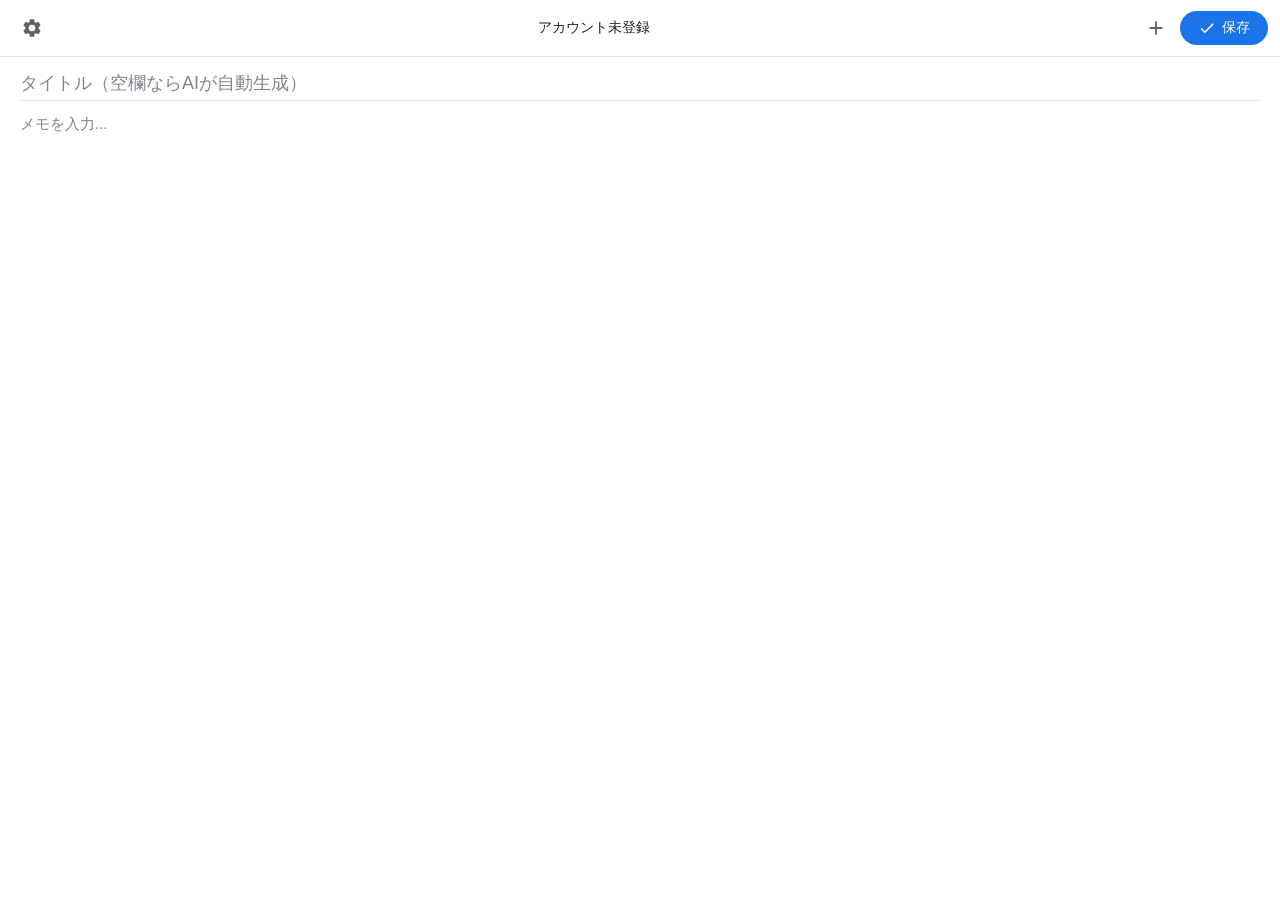
<file: index.html>
<!DOCTYPE html>
<html lang="ja">
<head>
  <meta charset="UTF-8">
  <meta name="viewport" content="width=device-width, initial-scale=1.0, maximum-scale=1.0, user-scalable=no, viewport-fit=cover">
  <meta name="theme-color" content="#1a73e8" media="(prefers-color-scheme: light)">
  <meta name="theme-color" content="#202124" media="(prefers-color-scheme: dark)">
  <meta name="apple-mobile-web-app-capable" content="yes">
  <meta name="apple-mobile-web-app-status-bar-style" content="black-translucent">
  <title>QuickMemo</title>
  <link rel="manifest" href="manifest.json">
  <link rel="apple-touch-icon" href="icons/icon-192.png">
  <link rel="stylesheet" href="style.css">
</head>
<body>
  <div id="app">
    <!-- ヘッダー -->
    <header id="header">
      <button id="settingsBtn" class="icon-btn" aria-label="設定">
        <svg viewBox="0 0 24 24" width="22" height="22"><path fill="currentColor" d="M19.14 12.94c.04-.3.06-.61.06-.94 0-.32-.02-.64-.07-.94l2.03-1.58a.49.49 0 00.12-.61l-1.92-3.32a.488.488 0 00-.59-.22l-2.39.96c-.5-.38-1.03-.7-1.62-.94l-.36-2.54a.484.484 0 00-.48-.41h-3.84c-.24 0-.43.17-.47.41l-.36 2.54c-.59.24-1.13.57-1.62.94l-2.39-.96c-.22-.08-.47 0-.59.22L2.74 8.87c-.12.21-.08.47.12.61l2.03 1.58c-.05.3-.09.63-.09.94s.02.64.07.94l-2.03 1.58a.49.49 0 00-.12.61l1.92 3.32c.12.22.37.29.59.22l2.39-.96c.5.38 1.03.7 1.62.94l.36 2.54c.05.24.24.41.48.41h3.84c.24 0 .44-.17.47-.41l.36-2.54c.59-.24 1.13-.56 1.62-.94l2.39.96c.22.08.47 0 .59-.22l1.92-3.32c.12-.22.07-.47-.12-.61l-2.01-1.58zM12 15.6A3.6 3.6 0 1115.6 12 3.611 3.611 0 0112 15.6z"/></svg>
      </button>
      <button id="accountBtn" class="header-account">
        <span id="accountName">アカウント未登録</span>
      </button>
      <div class="header-actions">
        <button id="attachBtn" class="icon-btn" aria-label="添付">
          <svg viewBox="0 0 24 24" width="22" height="22"><path fill="currentColor" d="M19 13h-6v6h-2v-6H5v-2h6V5h2v6h6v2z"/></svg>
        </button>
        <button id="saveBtn" class="save-btn">
          <svg viewBox="0 0 24 24" width="18" height="18"><path fill="currentColor" d="M9 16.17L4.83 12l-1.42 1.41L9 19 21 7l-1.41-1.41z"/></svg>
          <span>保存</span>
        </button>
      </div>
    </header>

    <!-- オフラインバー -->
    <div id="offlineBar" class="offline-bar hidden">
      <span id="offlineText">オフライン</span>
    </div>

    <!-- 下書き復元通知 -->
    <div id="draftNotice" class="notice hidden">
      <span>下書きを復元しました</span>
      <button id="dismissDraft" class="notice-close">&times;</button>
    </div>

    <!-- エディタ -->
    <main id="editor">
      <input type="text" id="titleInput" class="title-input" placeholder="タイトル（空欄ならAIが自動生成）" autocomplete="off">
      <div class="title-divider"></div>
      <textarea id="memoInput" class="memo-input" placeholder="メモを入力..." autofocus></textarea>
      <div id="attachmentPreview" class="attachment-preview hidden"></div>
    </main>

    <!-- ドロップオーバーレイ -->
    <div id="dropOverlay" class="drop-overlay hidden">
      <svg viewBox="0 0 24 24" width="48" height="48"><path fill="currentColor" d="M19.35 10.04C18.67 6.59 15.64 4 12 4 9.11 4 6.6 5.64 5.35 8.04 2.34 8.36 0 10.91 0 14c0 3.31 2.69 6 6 6h13c2.76 0 5-2.24 5-5 0-2.64-2.05-4.78-4.65-4.96zM14 13v4h-4v-4H7l5-5 5 5h-3z"/></svg>
      <span>ここにファイルをドロップ</span>
    </div>

    <!-- アカウントメニュー -->
    <div id="accountMenu" class="menu-overlay hidden">
      <div class="menu-panel">
        <div class="menu-header">
          <h2>アカウント</h2>
          <button id="closeAccountMenu" class="icon-btn">&times;</button>
        </div>
        <div id="accountList" class="account-list"></div>
        <button id="addAccountBtn" class="menu-item">
          <svg viewBox="0 0 24 24" width="20" height="20"><path fill="currentColor" d="M15 12c2.21 0 4-1.79 4-4s-1.79-4-4-4-4 1.79-4 4 1.79 4 4 4zm-9-2V7H4v3H1v2h3v3h2v-3h3v-2H6zm9 4c-2.67 0-8 1.34-8 4v2h16v-2c0-2.66-5.33-4-8-4z"/></svg>
          <span>Googleアカウントを追加</span>
        </button>
      </div>
    </div>

    <!-- 保存ダイアログ -->
    <div id="saveDialog" class="modal hidden">
      <div class="modal-content">
        <div class="modal-header">
          <h2>保存先</h2>
          <button id="closeSaveDialog" class="icon-btn">&times;</button>
        </div>

        <div class="modal-body">
          <!-- ファイル形式 -->
          <section class="section">
            <h3>ファイル形式</h3>
            <div class="format-options">
              <label class="radio-card">
                <input type="radio" name="fileFormat" value="application/vnd.google-apps.document" checked>
                <div class="radio-card-body">
                  <svg viewBox="0 0 24 24" width="20" height="20"><path fill="currentColor" d="M14 2H6c-1.1 0-2 .9-2 2v16c0 1.1.9 2 2 2h12c1.1 0 2-.9 2-2V8l-6-6zm2 16H8v-2h8v2zm0-4H8v-2h8v2zm-3-5V3.5L18.5 9H13z"/></svg>
                  <span>Googleドキュメント</span>
                </div>
              </label>
              <label class="radio-card">
                <input type="radio" name="fileFormat" value="text/plain">
                <div class="radio-card-body">
                  <svg viewBox="0 0 24 24" width="20" height="20"><path fill="currentColor" d="M14 2H6c-1.1 0-2 .9-2 2v16c0 1.1.9 2 2 2h12c1.1 0 2-.9 2-2V8l-6-6zM6 20V4h7v5h5v11H6z"/></svg>
                  <span>テキストファイル (.txt)</span>
                </div>
              </label>
            </div>
          </section>

          <!-- 保存先フォルダ -->
          <section class="section">
            <h3>保存先フォルダ</h3>
            <div class="folder-tabs">
              <button class="tab active" data-tab="default">デフォルト</button>
              <button class="tab" data-tab="favorites">お気に入り</button>
              <button class="tab" data-tab="browse">選択</button>
            </div>

            <div id="tabDefault" class="tab-panel active">
              <div id="defaultFolderInfo" class="empty-state">
                <span id="defaultFolderName">未設定</span>
              </div>
            </div>

            <div id="tabFavorites" class="tab-panel">
              <div id="favoritesList" class="folder-list"></div>
            </div>

            <div id="tabBrowse" class="tab-panel">
              <button id="newFolderBtn" class="new-folder-btn">
                <svg viewBox="0 0 24 24" width="18" height="18"><path fill="currentColor" d="M20 6h-8l-2-2H4c-1.11 0-1.99.89-1.99 2L2 18c0 1.11.89 2 2 2h16c1.11 0 2-.89 2-2V8c0-1.11-.89-2-2-2zm-1 8h-3v3h-2v-3h-3v-2h3V9h2v3h3v2z"/></svg>
                <span>新しいフォルダを作成</span>
              </button>
              <div id="newFolderInput" class="new-folder-row hidden">
                <input type="text" id="newFolderName" placeholder="フォルダ名">
                <button id="newFolderConfirm" class="btn-accent-sm">作成</button>
                <button id="newFolderCancel" class="btn-ghost-sm">&times;</button>
              </div>
              <div id="folderTree" class="folder-tree">
                <div class="loading">読み込み中...</div>
              </div>
            </div>

            <div id="selectedFolder" class="selected-folder hidden">
              <svg viewBox="0 0 24 24" width="18" height="18"><path fill="currentColor" d="M9 16.17L4.83 12l-1.42 1.41L9 19 21 7l-1.41-1.41z"/></svg>
              <span id="selectedFolderName"></span>
              <button id="addToFavBtn" class="icon-btn-sm" title="お気に入りに追加">
                <svg viewBox="0 0 24 24" width="16" height="16"><path fill="currentColor" d="M12 17.27L18.18 21l-1.64-7.03L22 9.24l-7.19-.61L12 2 9.19 8.63 2 9.24l5.46 4.73L5.82 21z"/></svg>
              </button>
            </div>
          </section>

          <!-- アーカイブ -->
          <section class="section">
            <h3>アーカイブに保存</h3>
            <div class="archive-chips">
              <button class="chip" data-expiry="86400000">1日</button>
              <button class="chip" data-expiry="259200000">3日</button>
              <button class="chip" data-expiry="604800000">1週間</button>
              <button class="chip" data-expiry="2592000000">1ヶ月</button>
              <button class="chip" data-expiry="custom">期間指定</button>
              <button class="chip" data-expiry="0">期限なし</button>
            </div>
            <div id="customDaysRow" class="custom-days hidden">
              <input type="number" id="customDays" min="1" max="365" placeholder="日数">
              <span>日</span>
            </div>
          </section>

          <!-- タイトル生成中 -->
          <div id="titleGenerating" class="generating hidden">
            <div class="spinner"></div>
            <span>タイトル生成中...</span>
          </div>
        </div>

        <div class="modal-footer">
          <button id="cancelSave" class="btn-ghost">キャンセル</button>
          <button id="confirmSave" class="btn-accent">保存</button>
        </div>
      </div>
    </div>

    <!-- 設定パネル -->
    <div id="settingsPanel" class="menu-overlay hidden">
      <div class="menu-panel settings-panel">
        <div class="menu-header">
          <h2>設定</h2>
          <button id="closeSettings" class="icon-btn">&times;</button>
        </div>
        <div class="settings-body">
          <div class="setting-item">
            <label>言語</label>
            <select id="settingLang">
              <option value="ja">日本語</option>
              <option value="en">English</option>
            </select>
          </div>
          <div class="setting-item">
            <label>Gemini APIキー</label>
            <div class="input-row">
              <input type="password" id="settingGeminiKey" placeholder="APIキーを入力">
              <button id="toggleKeyVisibility" class="btn-ghost-sm">表示</button>
            </div>
          </div>
          <div class="setting-item">
            <label>メモサブフォルダ名</label>
            <input type="text" id="settingMemoFolder" placeholder="メモ">
          </div>
          <div class="setting-item">
            <label>アーカイブフォルダ名</label>
            <input type="text" id="settingArchiveFolder" placeholder="QuickMemo アーカイブ">
          </div>
          <button id="saveSettings" class="btn-accent full-width">保存</button>
          <div id="settingsSaved" class="save-confirm hidden">保存しました</div>
        </div>
      </div>
    </div>

    <!-- トースト -->
    <div id="toast" class="toast hidden">
      <svg viewBox="0 0 24 24" width="18" height="18"><path fill="currentColor" d="M9 16.17L4.83 12l-1.42 1.41L9 19 21 7l-1.41-1.41z"/></svg>
      <span id="toastText">保存しました</span>
    </div>

    <!-- 隠しファイル入力 -->
    <input type="file" id="fileInput" multiple hidden>
  </div>

  <script src="https://accounts.google.com/gsi/client" async defer></script>
  <script type="module" src="app.js"></script>
  <script>
    if ('serviceWorker' in navigator) {
      navigator.serviceWorker.register('./sw.js');
    }
  </script>
</body>
</html>
</file>
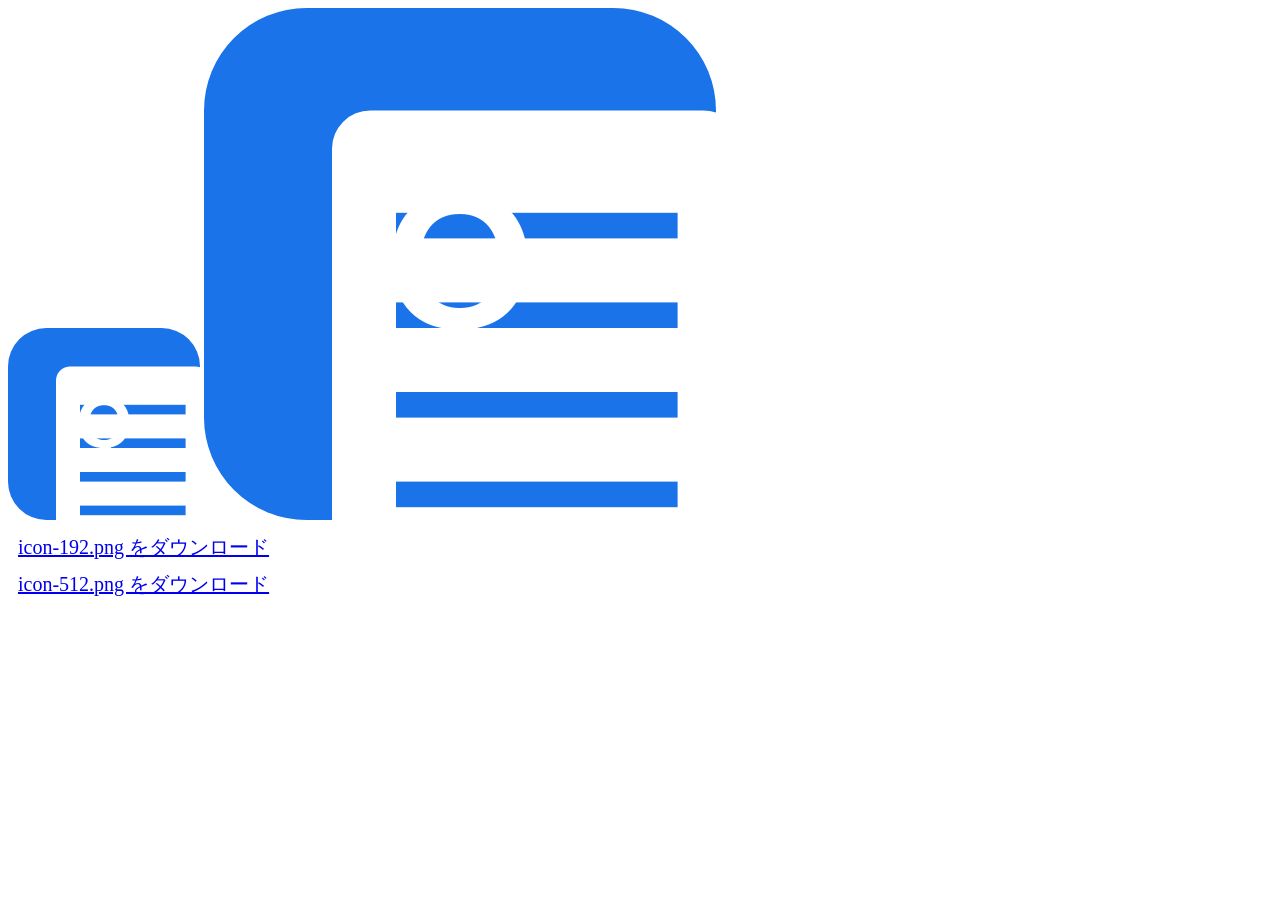
<file: icons/generate.html>
<!DOCTYPE html>
<html>
<head><title>Generate PWA Icons</title></head>
<body>
<canvas id="c192" width="192" height="192"></canvas>
<canvas id="c512" width="512" height="512"></canvas>
<div id="links"></div>
<script>
function draw(canvas, size) {
  const ctx = canvas.getContext('2d');
  // Background
  ctx.fillStyle = '#1a73e8';
  ctx.beginPath();
  ctx.roundRect(0, 0, size, size, size * 0.2);
  ctx.fill();
  // Pencil icon
  const s = size / 24;
  ctx.save();
  ctx.translate(size * 0.2, size * 0.15);
  ctx.scale(s * 0.6, s * 0.6);
  ctx.fillStyle = '#ffffff';
  ctx.beginPath();
  // Notepad shape
  ctx.roundRect(2, 2, 32, 36, 3);
  ctx.fill();
  ctx.fillStyle = '#1a73e8';
  // Lines on notepad
  for (let i = 0; i < 4; i++) {
    ctx.fillRect(7, 10 + i * 7, 22, 2);
  }
  ctx.restore();
  // "Q" letter
  ctx.fillStyle = '#ffffff';
  ctx.font = `bold ${size * 0.38}px -apple-system, sans-serif`;
  ctx.textAlign = 'center';
  ctx.textBaseline = 'middle';
  ctx.fillText('Q', size * 0.5, size * 0.52);
}
draw(document.getElementById('c192'), 192);
draw(document.getElementById('c512'), 512);

const links = document.getElementById('links');
[{id:'c192', name:'icon-192.png'}, {id:'c512', name:'icon-512.png'}].forEach(({id, name}) => {
  const a = document.createElement('a');
  a.href = document.getElementById(id).toDataURL('image/png');
  a.download = name;
  a.textContent = name + ' をダウンロード';
  a.style.display = 'block';
  a.style.margin = '10px';
  a.style.fontSize = '20px';
  links.appendChild(a);
});
</script>
</body>
</html>
</file>
<file: style.css>
/* === リセット === */
*, *::before, *::after { box-sizing: border-box; margin: 0; padding: 0; }

:root {
  --bg: #ffffff;
  --bg-2: #f8f9fa;
  --bg-3: #e8eaed;
  --bg-hover: #f1f3f4;
  --text: #202124;
  --text-2: #5f6368;
  --text-3: #80868b;
  --accent: #1a73e8;
  --accent-hover: #1557b0;
  --accent-light: #e8f0fe;
  --border: #dadce0;
  --border-light: #e8eaed;
  --green: #1e8e3e;
  --green-bg: #e6f4ea;
  --yellow: #f9ab00;
  --yellow-bg: #fef7e0;
  --red: #d93025;
  --shadow: 0 2px 8px rgba(0,0,0,0.12);
  --shadow-lg: 0 8px 24px rgba(0,0,0,0.18);
  --r: 12px;
  --r-sm: 8px;
  --font: -apple-system, BlinkMacSystemFont, 'Segoe UI', Roboto, 'Noto Sans JP', 'Hiragino Sans', sans-serif;
  --safe-top: env(safe-area-inset-top, 0px);
  --safe-bottom: env(safe-area-inset-bottom, 0px);
}

@media (prefers-color-scheme: dark) {
  :root {
    --bg: #202124;
    --bg-2: #292a2d;
    --bg-3: #35363a;
    --bg-hover: #35363a;
    --text: #e8eaed;
    --text-2: #9aa0a6;
    --text-3: #80868b;
    --accent: #8ab4f8;
    --accent-hover: #aecbfa;
    --accent-light: #303134;
    --border: #3c4043;
    --border-light: #35363a;
    --green: #81c995;
    --green-bg: #1b3626;
    --yellow: #fdd663;
    --yellow-bg: #3e3210;
    --red: #f28b82;
    --shadow: 0 2px 8px rgba(0,0,0,0.3);
    --shadow-lg: 0 8px 24px rgba(0,0,0,0.5);
  }
}

html, body {
  height: 100%;
  overflow: hidden;
  -webkit-tap-highlight-color: transparent;
}

body {
  font-family: var(--font);
  font-size: 15px;
  color: var(--text);
  background: var(--bg);
}

#app {
  height: 100%;
  display: flex;
  flex-direction: column;
}

/* === ヘッダー === */
#header {
  display: flex;
  align-items: center;
  padding: 8px 12px;
  padding-top: calc(8px + var(--safe-top));
  border-bottom: 1px solid var(--border-light);
  background: var(--bg);
  gap: 6px;
  flex-shrink: 0;
  z-index: 10;
}

.header-account {
  flex: 1;
  min-width: 0;
  padding: 6px 10px;
  border: none;
  border-radius: var(--r-sm);
  background: none;
  cursor: pointer;
  color: var(--text);
  font-family: var(--font);
  text-align: center;
  -webkit-tap-highlight-color: transparent;
}

.header-account:active { background: var(--bg-hover); }

#accountName {
  font-size: 14px;
  font-weight: 500;
  white-space: nowrap;
  overflow: hidden;
  text-overflow: ellipsis;
}

.header-actions {
  display: flex;
  align-items: center;
  gap: 4px;
  flex-shrink: 0;
}

/* === ボタン === */
.icon-btn {
  display: flex;
  align-items: center;
  justify-content: center;
  width: 40px;
  height: 40px;
  border: none;
  border-radius: 50%;
  background: none;
  cursor: pointer;
  color: var(--text-2);
  -webkit-tap-highlight-color: transparent;
}
.icon-btn:active { background: var(--bg-hover); }

.icon-btn-sm {
  display: flex;
  align-items: center;
  justify-content: center;
  width: 32px;
  height: 32px;
  border: none;
  border-radius: 50%;
  background: none;
  cursor: pointer;
  color: var(--text-3);
}

.save-btn {
  display: flex;
  align-items: center;
  gap: 6px;
  padding: 8px 18px;
  border: none;
  border-radius: 24px;
  background: var(--accent);
  color: #fff;
  font-size: 14px;
  font-weight: 500;
  font-family: var(--font);
  cursor: pointer;
  -webkit-tap-highlight-color: transparent;
  transition: background 0.15s;
}
.save-btn:active { background: var(--accent-hover); }
.save-btn:disabled { opacity: 0.5; }

.btn-accent {
  padding: 10px 24px;
  border: none;
  border-radius: 24px;
  background: var(--accent);
  color: #fff;
  font-size: 14px;
  font-weight: 500;
  font-family: var(--font);
  cursor: pointer;
  transition: background 0.15s;
}
.btn-accent:active { background: var(--accent-hover); }
.btn-accent:disabled { opacity: 0.5; }
.btn-accent.full-width { width: 100%; margin-top: 16px; }

.btn-ghost {
  padding: 10px 24px;
  border: 1px solid var(--border);
  border-radius: 24px;
  background: none;
  color: var(--text);
  font-size: 14px;
  font-family: var(--font);
  cursor: pointer;
}
.btn-ghost:active { background: var(--bg-hover); }

.btn-accent-sm {
  padding: 6px 14px;
  border: none;
  border-radius: var(--r-sm);
  background: var(--accent);
  color: #fff;
  font-size: 13px;
  font-family: var(--font);
  cursor: pointer;
  flex-shrink: 0;
}

.btn-ghost-sm {
  padding: 6px 10px;
  border: 1px solid var(--border);
  border-radius: var(--r-sm);
  background: none;
  color: var(--text-2);
  font-size: 13px;
  font-family: var(--font);
  cursor: pointer;
  flex-shrink: 0;
}

/* === オフラインバー === */
.offline-bar {
  padding: 6px 16px;
  background: var(--yellow-bg);
  color: var(--yellow);
  font-size: 13px;
  text-align: center;
  flex-shrink: 0;
}

/* === 通知 === */
.notice {
  display: flex;
  align-items: center;
  justify-content: space-between;
  padding: 8px 16px;
  background: var(--accent-light);
  color: var(--accent);
  font-size: 13px;
  flex-shrink: 0;
}
.notice-close {
  background: none;
  border: none;
  color: var(--accent);
  font-size: 18px;
  cursor: pointer;
  padding: 0 4px;
}

/* === エディタ === */
#editor {
  flex: 1;
  display: flex;
  flex-direction: column;
  overflow: hidden;
}

.title-input {
  width: 100%;
  padding: 16px 20px 6px;
  border: none;
  outline: none;
  font-size: 18px;
  font-weight: 500;
  font-family: var(--font);
  color: var(--text);
  background: transparent;
}
.title-input::placeholder { color: var(--text-3); font-weight: 400; }

.title-divider {
  height: 1px;
  margin: 0 20px;
  background: var(--border-light);
  flex-shrink: 0;
}

.memo-input {
  flex: 1;
  width: 100%;
  padding: 10px 20px;
  border: none;
  outline: none;
  font-size: 15px;
  line-height: 1.7;
  font-family: var(--font);
  color: var(--text);
  background: transparent;
  resize: none;
}
.memo-input::placeholder { color: var(--text-3); }

/* === 添付ファイル === */
.attachment-preview {
  padding: 8px 16px;
  border-top: 1px solid var(--border-light);
  display: flex;
  flex-wrap: wrap;
  gap: 8px;
  max-height: 100px;
  overflow-y: auto;
  flex-shrink: 0;
}

.att-item {
  display: flex;
  align-items: center;
  gap: 6px;
  padding: 4px 10px;
  background: var(--bg-2);
  border: 1px solid var(--border-light);
  border-radius: 20px;
  font-size: 12px;
  max-width: 180px;
}
.att-item .att-name {
  white-space: nowrap;
  overflow: hidden;
  text-overflow: ellipsis;
}
.att-item .att-remove {
  cursor: pointer;
  color: var(--text-3);
  font-size: 14px;
  flex-shrink: 0;
}
.att-item .att-remove:active { color: var(--red); }

.att-thumb {
  width: 28px;
  height: 28px;
  object-fit: cover;
  border-radius: 4px;
  flex-shrink: 0;
}

/* === ドロップ === */
.drop-overlay {
  position: fixed;
  inset: 0;
  background: rgba(26,115,232,0.08);
  border: 3px dashed var(--accent);
  display: flex;
  flex-direction: column;
  align-items: center;
  justify-content: center;
  gap: 12px;
  z-index: 100;
  color: var(--accent);
  font-size: 16px;
  font-weight: 500;
}

/* === メニューオーバーレイ === */
.menu-overlay {
  position: fixed;
  inset: 0;
  background: rgba(0,0,0,0.4);
  z-index: 50;
  animation: fadeIn 0.15s ease;
}

.menu-panel {
  position: absolute;
  bottom: 0;
  left: 0;
  right: 0;
  max-height: 80vh;
  background: var(--bg);
  border-radius: var(--r) var(--r) 0 0;
  overflow-y: auto;
  animation: slideUp 0.2s ease;
  padding-bottom: var(--safe-bottom);
}

.menu-header {
  display: flex;
  align-items: center;
  justify-content: space-between;
  padding: 16px 20px;
  border-bottom: 1px solid var(--border-light);
  position: sticky;
  top: 0;
  background: var(--bg);
  z-index: 1;
}
.menu-header h2 { font-size: 17px; font-weight: 600; }

.account-list { max-height: 250px; overflow-y: auto; }

.acc-item {
  display: flex;
  align-items: center;
  gap: 12px;
  padding: 14px 20px;
  cursor: pointer;
  border-bottom: 1px solid var(--border-light);
}
.acc-item:active { background: var(--bg-hover); }
.acc-item.active { background: var(--accent-light); }
.acc-item .acc-info { flex: 1; min-width: 0; }
.acc-item .acc-name {
  font-size: 14px;
  font-weight: 500;
  white-space: nowrap;
  overflow: hidden;
  text-overflow: ellipsis;
}
.acc-item .acc-email {
  font-size: 12px;
  color: var(--text-2);
}
.acc-item .acc-default {
  font-size: 10px;
  color: var(--accent);
  padding: 2px 8px;
  border: 1px solid var(--accent);
  border-radius: 12px;
  flex-shrink: 0;
}

.menu-item {
  display: flex;
  align-items: center;
  gap: 12px;
  padding: 14px 20px;
  width: 100%;
  border: none;
  background: none;
  cursor: pointer;
  color: var(--text);
  font-size: 14px;
  font-family: var(--font);
}
.menu-item:active { background: var(--bg-hover); }
.menu-item svg { color: var(--text-2); flex-shrink: 0; }

/* === モーダル === */
.modal {
  position: fixed;
  inset: 0;
  background: rgba(0,0,0,0.4);
  z-index: 200;
  animation: fadeIn 0.15s ease;
}

.modal-content {
  position: absolute;
  bottom: 0;
  left: 0;
  right: 0;
  max-height: 90vh;
  background: var(--bg);
  border-radius: var(--r) var(--r) 0 0;
  display: flex;
  flex-direction: column;
  animation: slideUp 0.25s cubic-bezier(0.4, 0, 0.2, 1);
}

.modal-header {
  display: flex;
  align-items: center;
  justify-content: space-between;
  padding: 16px 20px;
  border-bottom: 1px solid var(--border-light);
  flex-shrink: 0;
}
.modal-header h2 { font-size: 17px; font-weight: 600; }

.modal-body {
  flex: 1;
  overflow-y: auto;
  padding: 16px 20px;
  -webkit-overflow-scrolling: touch;
}

.modal-footer {
  display: flex;
  justify-content: flex-end;
  gap: 10px;
  padding: 12px 20px;
  padding-bottom: calc(12px + var(--safe-bottom));
  border-top: 1px solid var(--border-light);
  flex-shrink: 0;
}

/* === セクション === */
.section { margin-bottom: 20px; }
.section h3 {
  font-size: 12px;
  font-weight: 600;
  color: var(--text-2);
  text-transform: uppercase;
  letter-spacing: 0.5px;
  margin-bottom: 10px;
}

/* ファイル形式 */
.format-options { display: flex; gap: 8px; }

.radio-card {
  flex: 1;
  cursor: pointer;
}
.radio-card input { display: none; }
.radio-card-body {
  display: flex;
  align-items: center;
  gap: 8px;
  padding: 12px;
  border: 2px solid var(--border);
  border-radius: var(--r-sm);
  font-size: 13px;
  transition: all 0.15s;
  color: var(--text-2);
}
.radio-card input:checked + .radio-card-body {
  border-color: var(--accent);
  background: var(--accent-light);
  color: var(--accent);
}

/* フォルダタブ */
.folder-tabs {
  display: flex;
  border-bottom: 2px solid var(--border-light);
  margin-bottom: 10px;
}
.tab {
  flex: 1;
  padding: 10px;
  border: none;
  background: none;
  cursor: pointer;
  font-size: 13px;
  font-weight: 500;
  font-family: var(--font);
  color: var(--text-3);
  border-bottom: 2px solid transparent;
  margin-bottom: -2px;
  transition: all 0.15s;
  -webkit-tap-highlight-color: transparent;
}
.tab.active { color: var(--accent); border-bottom-color: var(--accent); }

.tab-panel { display: none; min-height: 80px; max-height: 200px; overflow-y: auto; }
.tab-panel.active { display: block; }

.empty-state {
  padding: 20px;
  text-align: center;
  color: var(--text-3);
  font-size: 13px;
}

/* フォルダリスト */
.folder-list-item {
  display: flex;
  align-items: center;
  gap: 10px;
  padding: 10px 12px;
  border-radius: var(--r-sm);
  cursor: pointer;
}
.folder-list-item:active { background: var(--bg-hover); }
.folder-list-item.selected { background: var(--accent-light); }
.folder-list-item svg { color: var(--text-3); flex-shrink: 0; }
.folder-list-item .fl-name {
  flex: 1;
  font-size: 14px;
  white-space: nowrap;
  overflow: hidden;
  text-overflow: ellipsis;
}
.folder-list-item .fl-remove {
  opacity: 0.4;
  cursor: pointer;
  color: var(--text-3);
  font-size: 16px;
}

/* 新規フォルダ */
.new-folder-btn {
  display: flex;
  align-items: center;
  gap: 8px;
  width: 100%;
  padding: 10px 12px;
  margin-bottom: 8px;
  border: 1px dashed var(--border);
  border-radius: var(--r-sm);
  background: none;
  cursor: pointer;
  font-size: 13px;
  font-family: var(--font);
  color: var(--accent);
}
.new-folder-btn:active { background: var(--accent-light); }

.new-folder-row {
  display: flex;
  gap: 6px;
  align-items: center;
  margin-bottom: 8px;
}
.new-folder-row input {
  flex: 1;
  padding: 8px 12px;
  border: 1px solid var(--accent);
  border-radius: var(--r-sm);
  font-size: 14px;
  font-family: var(--font);
  color: var(--text);
  background: var(--bg);
  outline: none;
}

/* フォルダツリー */
.folder-tree { font-size: 14px; }

.loading {
  padding: 20px;
  text-align: center;
  color: var(--text-3);
  font-size: 13px;
}

.tree-node { user-select: none; }

.tree-item {
  display: flex;
  align-items: center;
  gap: 4px;
  padding: 8px 10px;
  border-radius: var(--r-sm);
  cursor: pointer;
  min-height: 44px;
}
.tree-item:active { background: var(--bg-hover); }
.tree-item.selected { background: var(--accent-light); color: var(--accent); }

.tree-toggle {
  width: 24px;
  height: 24px;
  display: flex;
  align-items: center;
  justify-content: center;
  flex-shrink: 0;
  transition: transform 0.15s;
}
.tree-toggle.expanded { transform: rotate(90deg); }
.tree-toggle.empty { visibility: hidden; }
.tree-folder-icon { color: var(--text-3); flex-shrink: 0; }
.tree-name {
  white-space: nowrap;
  overflow: hidden;
  text-overflow: ellipsis;
}
.tree-children { padding-left: 24px; }

/* 選択中フォルダ */
.selected-folder {
  display: flex;
  align-items: center;
  gap: 8px;
  padding: 10px 14px;
  margin-top: 10px;
  background: var(--green-bg);
  border-radius: var(--r-sm);
  font-size: 14px;
  color: var(--green);
}
.selected-folder svg { flex-shrink: 0; }
#selectedFolderName {
  flex: 1;
  font-weight: 500;
  white-space: nowrap;
  overflow: hidden;
  text-overflow: ellipsis;
}

/* アーカイブ */
.archive-chips {
  display: flex;
  flex-wrap: wrap;
  gap: 8px;
}

.chip {
  padding: 8px 16px;
  border: 1px solid var(--border);
  border-radius: 24px;
  background: none;
  cursor: pointer;
  font-size: 13px;
  font-family: var(--font);
  color: var(--text);
  transition: all 0.15s;
  -webkit-tap-highlight-color: transparent;
}
.chip:active { background: var(--bg-hover); }
.chip.active {
  background: var(--accent);
  border-color: var(--accent);
  color: #fff;
}

.custom-days {
  display: flex;
  align-items: center;
  gap: 8px;
  margin-top: 10px;
}
.custom-days input {
  width: 80px;
  padding: 8px 12px;
  border: 1px solid var(--border);
  border-radius: var(--r-sm);
  font-size: 14px;
  font-family: var(--font);
  color: var(--text);
  background: var(--bg);
  outline: none;
}
.custom-days input:focus { border-color: var(--accent); }
.custom-days span { color: var(--text-2); font-size: 14px; }

/* タイトル生成 */
.generating {
  display: flex;
  align-items: center;
  gap: 10px;
  padding: 10px 14px;
  color: var(--text-2);
  font-size: 13px;
}
.spinner {
  width: 18px;
  height: 18px;
  border: 2px solid var(--border);
  border-top-color: var(--accent);
  border-radius: 50%;
  animation: spin 0.7s linear infinite;
}

/* === 設定 === */
.settings-panel { max-height: 85vh; }
.settings-body { padding: 16px 20px; }

.setting-item {
  margin-bottom: 20px;
}
.setting-item label {
  display: block;
  font-size: 13px;
  font-weight: 500;
  color: var(--text-2);
  margin-bottom: 6px;
}
.setting-item input,
.setting-item select {
  width: 100%;
  padding: 10px 14px;
  border: 1px solid var(--border);
  border-radius: var(--r-sm);
  font-size: 14px;
  font-family: var(--font);
  color: var(--text);
  background: var(--bg);
  outline: none;
  -webkit-appearance: none;
}
.setting-item input:focus,
.setting-item select:focus { border-color: var(--accent); }

.input-row { display: flex; gap: 8px; }
.input-row input { flex: 1; }

.save-confirm {
  text-align: center;
  color: var(--green);
  font-size: 13px;
  margin-top: 10px;
}

/* === トースト === */
.toast {
  position: fixed;
  bottom: calc(24px + var(--safe-bottom));
  left: 50%;
  transform: translateX(-50%);
  display: flex;
  align-items: center;
  gap: 8px;
  padding: 12px 24px;
  background: var(--green-bg);
  color: var(--green);
  border-radius: 28px;
  font-size: 14px;
  font-weight: 500;
  box-shadow: var(--shadow);
  z-index: 500;
  animation: toastIn 0.2s ease;
  white-space: nowrap;
}

/* === アニメーション === */
@keyframes fadeIn { from { opacity: 0; } to { opacity: 1; } }
@keyframes slideUp {
  from { transform: translateY(100%); }
  to { transform: translateY(0); }
}
@keyframes spin { to { transform: rotate(360deg); } }
@keyframes toastIn {
  from { opacity: 0; transform: translateX(-50%) translateY(16px); }
  to { opacity: 1; transform: translateX(-50%) translateY(0); }
}

/* === ユーティリティ === */
.hidden { display: none !important; }

/* === スクロールバー === */
::-webkit-scrollbar { width: 4px; }
::-webkit-scrollbar-track { background: transparent; }
::-webkit-scrollbar-thumb { background: var(--border); border-radius: 2px; }
</file>
